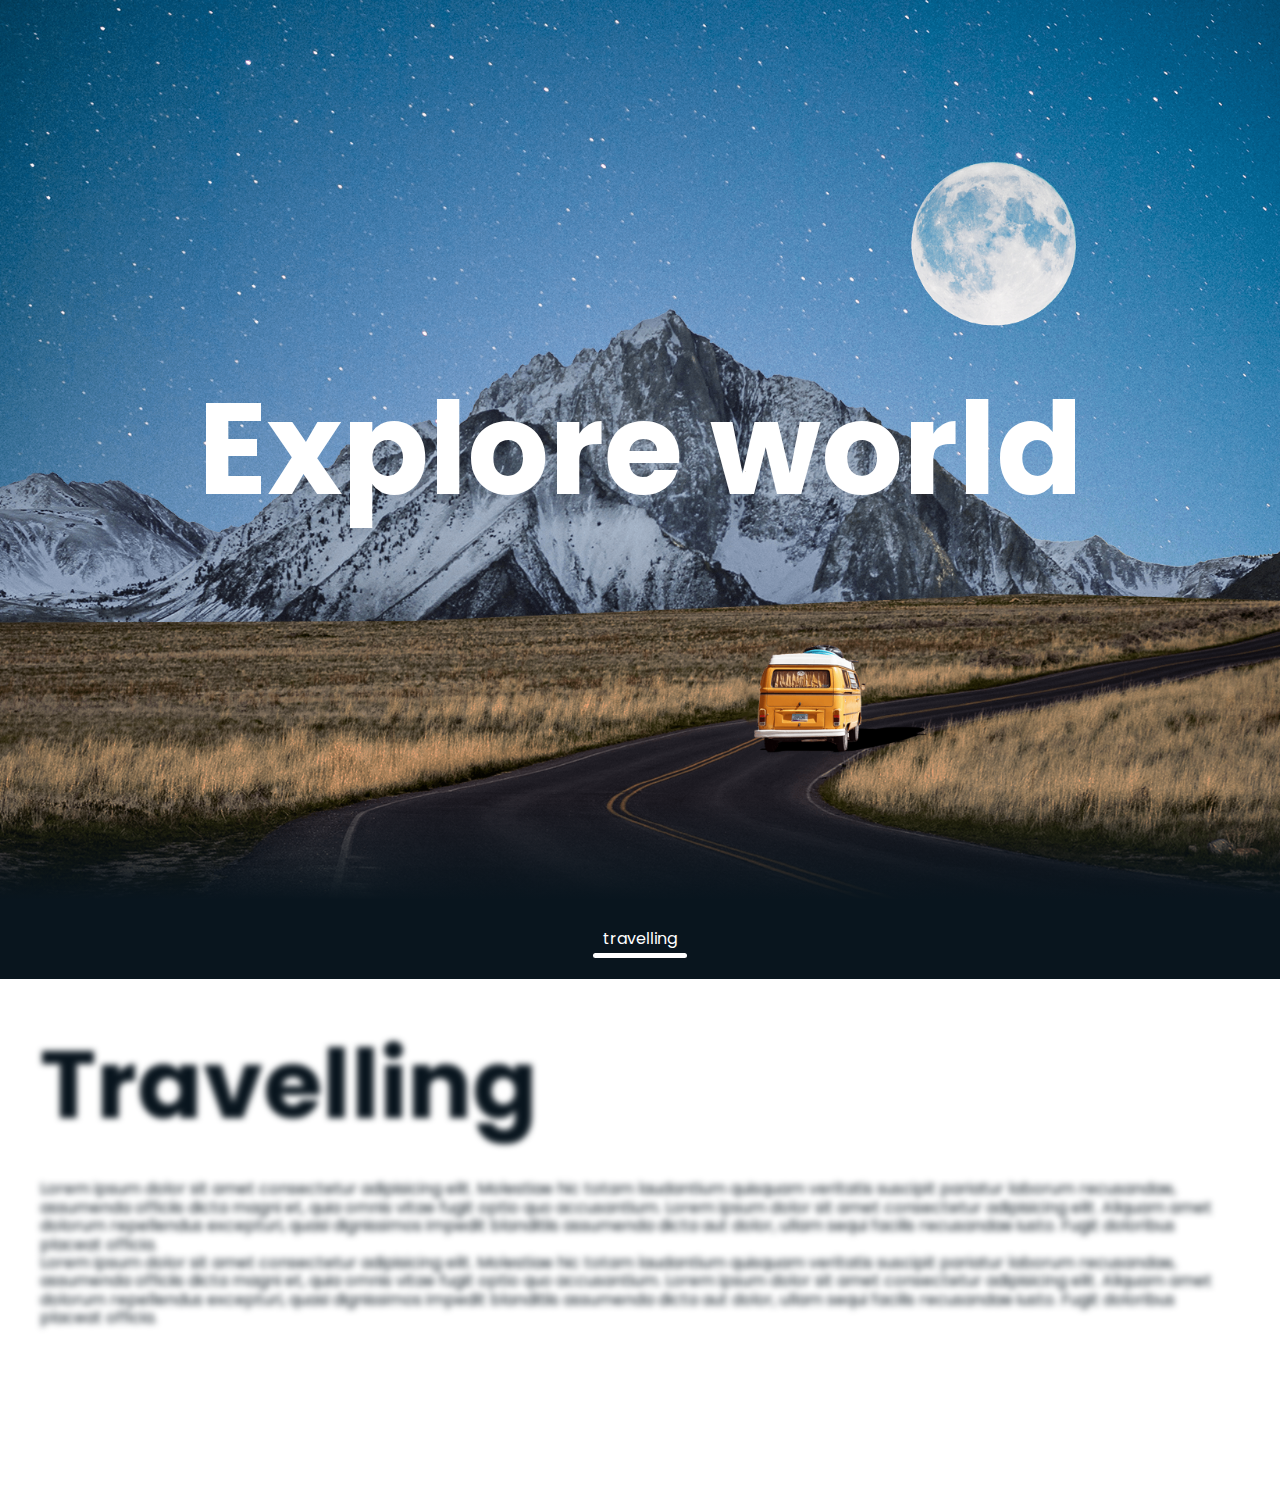
<file: index.html>
<!DOCTYPE html>
<html lang="en">
<head>
    <meta charset="UTF-8">
    <meta http-equiv="X-UA-Compatible" content="IE=edge">
    <meta name="viewport" content="width=device-width, initial-scale=1.0">
    <script type="module" src="./scripts/scripts.js" defer></script>

    <!-- Bootstrap JavaScript Bundle with Popper -->
    <script src="https://cdn.jsdelivr.net/npm/bootstrap@5.1.3/dist/js/bootstrap.bundle.min.js"
        integrity="sha384-ka7Sk0Gln4gmtz2MlQnikT1wXgYsOg+OMhuP+IlRH9sENBO0LRn5q+8nbTov4+1p" crossorigin="anonymous">
    </script>
    <!-- Bootstrap CSS only -->
    <link href="https://cdn.jsdelivr.net/npm/bootstrap@5.1.3/dist/css/bootstrap.min.css" rel="stylesheet"
        integrity="sha384-1BmE4kWBq78iYhFldvKuhfTAU6auU8tT94WrHftjDbrCEXSU1oBoqyl2QvZ6jIW3" crossorigin="anonymous">
    <!-- Bootstrap icons -->
    <link rel="stylesheet" href="https://cdn.jsdelivr.net/npm/bootstrap-icons@1.7.2/font/bootstrap-icons.css">

    <link rel="stylesheet" href="./style/global.css">

    <title>Parallax project</title>
</head>

<body id="body">
    <nav>
        <div data-target="travelling" class="nav-item active">travelling</div>
    </nav>
 
    <section id="travelling" data-anchor="travelling" class="parallax-section">
        <div class="parallax">
            <img src="./img/sky-2.png" alt="background" id="background-1">
            <img src="./img/moon-1.png" alt="moon" id="moon">
            <img src="./img/mountain_all.png" alt="mountain" id="mountain">
            <img src="./img/campervan-2.png" alt="campervan" id="campervan">
            <img src="./img/road-night.png" alt="road" id="road">
            <h2 class="parallax-header">Explore world</h2>
        </div>

        <article class="content container">
            <h3 class="content-header fade-in">
                Travelling
            </h3>
            <p class="text fade-in">
                Lorem ipsum dolor sit amet consectetur adipisicing elit. Molestiae hic totam laudantium quisquam
                veritatis suscipit pariatur laborum recusandae, assumenda officiis dicta magni et, quia omnis vitae
                fugit optio quo accusantium. Lorem ipsum dolor sit amet consectetur adipisicing elit. Aliquam amet
                dolorum repellendus excepturi, quasi dignissimos impedit blanditiis assumenda dicta aut dolor, ullam
                sequi facilis recusandae iusto. Fugit doloribus placeat officia.
            </p>
            <p class="text fade-in">
                Lorem ipsum dolor sit amet consectetur adipisicing elit. Molestiae hic totam laudantium quisquam
                veritatis suscipit pariatur laborum recusandae, assumenda officiis dicta magni et, quia omnis vitae
                fugit optio quo accusantium. Lorem ipsum dolor sit amet consectetur adipisicing elit. Aliquam amet
                dolorum repellendus excepturi, quasi dignissimos impedit blanditiis assumenda dicta aut dolor, ullam
                sequi facilis recusandae iusto. Fugit doloribus placeat officia.
            </p>
        </article>
    </section>

    <div class="back-to-top"><i class="bi bi-arrow-up"></i></div>
</body>
</html>
</file>
<file: style/global.css>
@import './normalize.css';
@import './parallax-sections.css';
@import './general.css';
@import './nav.css';
@import './effects.css';
</file>
